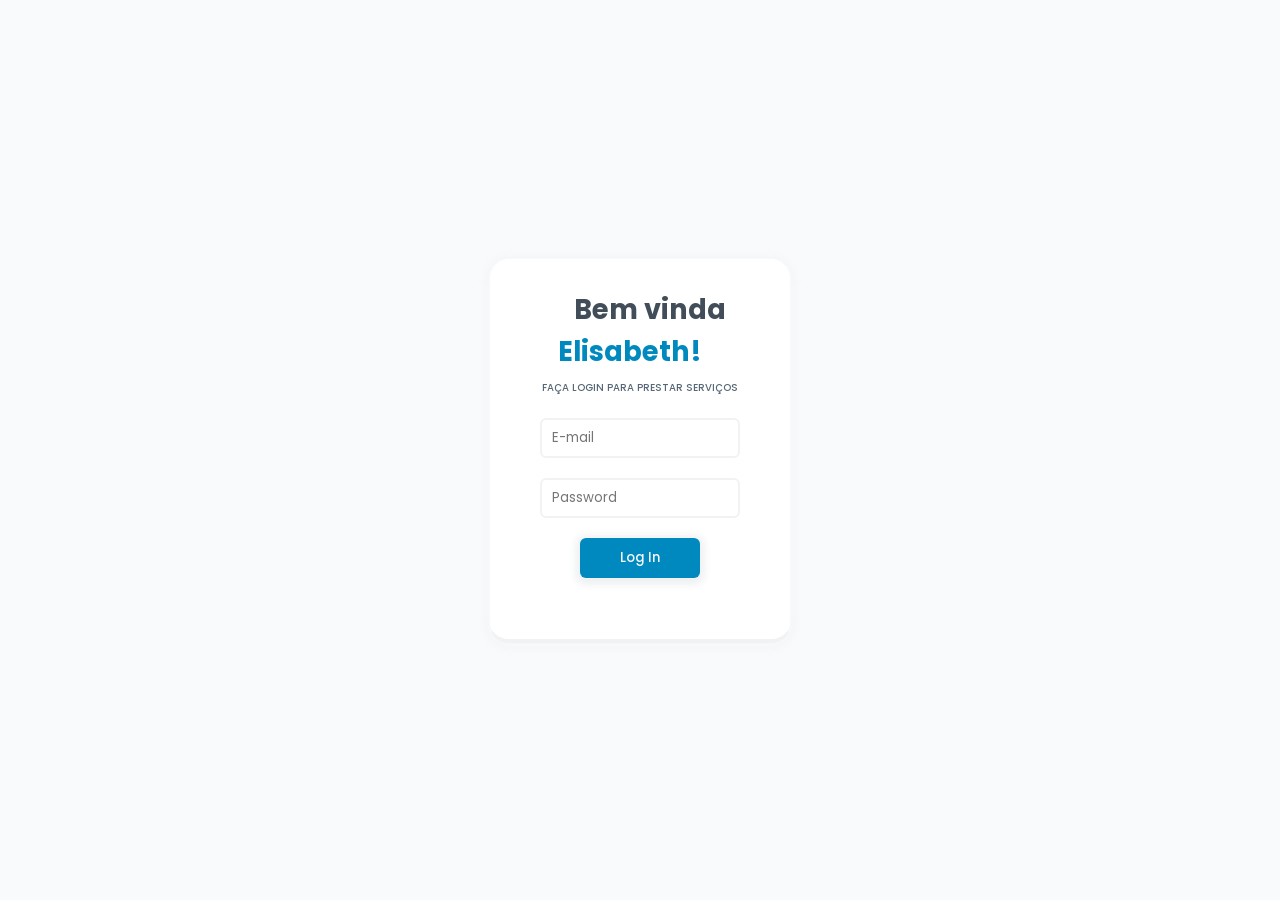
<file: index.html>
<!DOCTYPE html>
<html lang="en">

<head>
    <meta charset="UTF-8">
    <meta name="viewport" content="width=device-width, initial-scale=1.0">
    <title>LOGIN-ELISABETH</title>
    <link rel="stylesheet" href="styles/index.css">
    <link
        href="https://fonts.googleapis.com/css2?family=Poppins:wght@100;200;300;400;500;600;700;800;900&amp;display=swap"
        rel="stylesheet">
</head>

<body>

    <main>

        <div class="card">
            <strong>Bem vinda <span> Elisabeth!</span></strong> <br>
            <small>Faça login para prestar serviços</small>
            <div class="form" action="" method="">
                <label for="email"></label>
                <input type="text" placeholder="E-mail" name="email">
                <label for="password"></label>
                <input type="password" placeholder="Password" name="password">
                <button onclick="logar()">Log In</button>

            </div>
            <!--span class="erro">* Password Errada!</span-->
        </div>

    </main>

    <script>
        function logar() {
            window.open('main.html')
        }
    </script>

</body>

</html>
</file>
<file: styles/index.css>
:root {
  --primary-Blue1: #ffffff;
  --primary-Blue2: #e6f5ff;
  --primary-Blue3: #ccebff;
  --primary-Blue4: #b3e2ff;
  --primary-Blue5: #9ad8fe;
  --primary-Blue6: #80cefe;
  --primary-Blue7: #67c4fe;
  --primary-Blue8: #4dbafe;
  --primary-Blue9: #34b1fe;
  --primary-Blue10: #1ba7fe;
  --primary-Blue11: #019dfe;
  --primary-Blue12: #018de4;
  --primary-Blue13: #017ecb;
  --primary-Blue14: #016eb2;
  --primary-Blue15: #016bac; /*GOLD*/
  --primary-Blue16: #015e98;
  --primary-Blue17: #014e7f;
  --primary-Blue18: #013f65;
  --primary-Blue19: #002f4c;
  --primary-Blue20: #001f33;
  --primary-Blue21: #001019;
  --primary-Blue22: #000000;

  --dark1: #ffffff;
  --dark2: #f0f2f4;
  --dark3: #e2e6e9;
  --dark4: #d3d9de;
  --dark5: #c4ccd4;
  --dark6: #b6c0c9;
  --dark7: #a7b3be;
  --dark8: #98a6b3;
  --dark9: #8a9aa8;
  --dark10: #7b8d9d;
  --dark11: #6c8093;
  --dark12: #627384;
  --dark13: #576775;
  --dark14: #4c5a67;
  --dark15: #414d58;
  --dark16: #364049;
  --dark17: #2b333b;
  --dark18: #21262c;
  --dark19: #161a1d;
  --dark20: #0b0d0f;
  --dark21: #000000;

  --color-green-50: #f0fdf4;
  --color-green-100: #dcfce7;
  --color-green-200: #b9f8cf;
  --color-green-600: #00a63e;
  --color-green-700: #008235;
  --color-green-800: #026630;
  --color-green-900: #0d542b;
  --color-blue: #0089bf;
  --color-slate-200: oklch(92.9% 0.013 255.508);
  --color-slate-300: oklch(86.9% 0.022 252.894);
  --color-slate-400: oklch(70.4% 0.04 256.788);
  --color-slate-500: oklch(55.4% 0.046 257.417);
  --color-slate-600: oklch(44.6% 0.043 257.281);
  --color-slate-700: oklch(37.2% 0.044 257.287);
  --color-slate-800: oklch(27.9% 0.041 260.031);
  --color-slate-900: oklch(20.8% 0.042 265.755);
  --color-slate-950: oklch(12.9% 0.042 264.695);
  --bg: #f8fafc;
  --bg-light: #f8f9fa;
}
* {
  font-family:
    poppins,
    system-ui,
    -apple-system,
    BlinkMacSystemFont,
    "Segoe UI",
    Roboto,
    Oxygen,
    Ubuntu,
    Cantarell,
    "Open Sans",
    "Helvetica Neue",
    sans-serif;
}
body {
  margin: 0;
  padding: 0;
  background-color: var(--bg);
}
main {
  display: flex;
  align-items: center;
  justify-content: center;
  height: 100vh;
}
.card {
  padding-top: 30px;
  box-shadow: 0 2px 7px 5px rgba(236, 235, 235, 0.205);
  border: 1px solid var(--bg-light);
  height: 350px;
  width: 300px;
  border-radius: 20px;
  text-align: center;
  border-bottom: 4px solid var(--dark2);
  background-color: #fff;
}
.card strong {
  font-size: 1.7rem;
  padding-left: 20px;
  padding-right: 20px;
  color: var(--dark15);
  & span {
    color: var(--color-blue);
  }
}
.card small {
  color: var(--dark13);
  text-transform: uppercase;
  font-size: 10px;
  font-weight: 500;
}
.card .form {
  display: flex;
  flex-wrap: wrap;
  align-items: center;
  justify-content: center;
}

.card .form input[type="text"],
.card .form input[type="password"] {
  border: 2px solid var(--dark2);
  height: 40px;
  border-radius: 6px;
  margin-top: 20px;
  padding-left: 10px;
  box-sizing: border-box;
  width: 200px;
}
.card .form input[type="submit"],
.card .form button {
  background-color: var(--color-blue);
  border: none;
  border-radius: 6px;
  color: var(--bg-light);
  padding: 10px 40px;
  font-weight: 500;
  box-shadow: 0 2px 7px 5px #002f4c11;
  margin-top: 20px;
}

.card .form input,
.card .form button {
  outline: none;
}
.card .form input:focus {
  outline-color: var(--color-blue);
  outline-width: 1px;
  outline-style: dashed;
}
.card .form input:focus[type="submit"],
.card .form button:focus {
  outline-style: solid;
  outline-color: var(--primary-Blue13);
}
.erro {
  margin-top: 20px;
  display: flex;
  justify-content: center;
  color: red;
  text-transform: uppercase;
  font-size: 10px;
  font-weight: 500;
  transition: all 0.5s;
}
</file>
